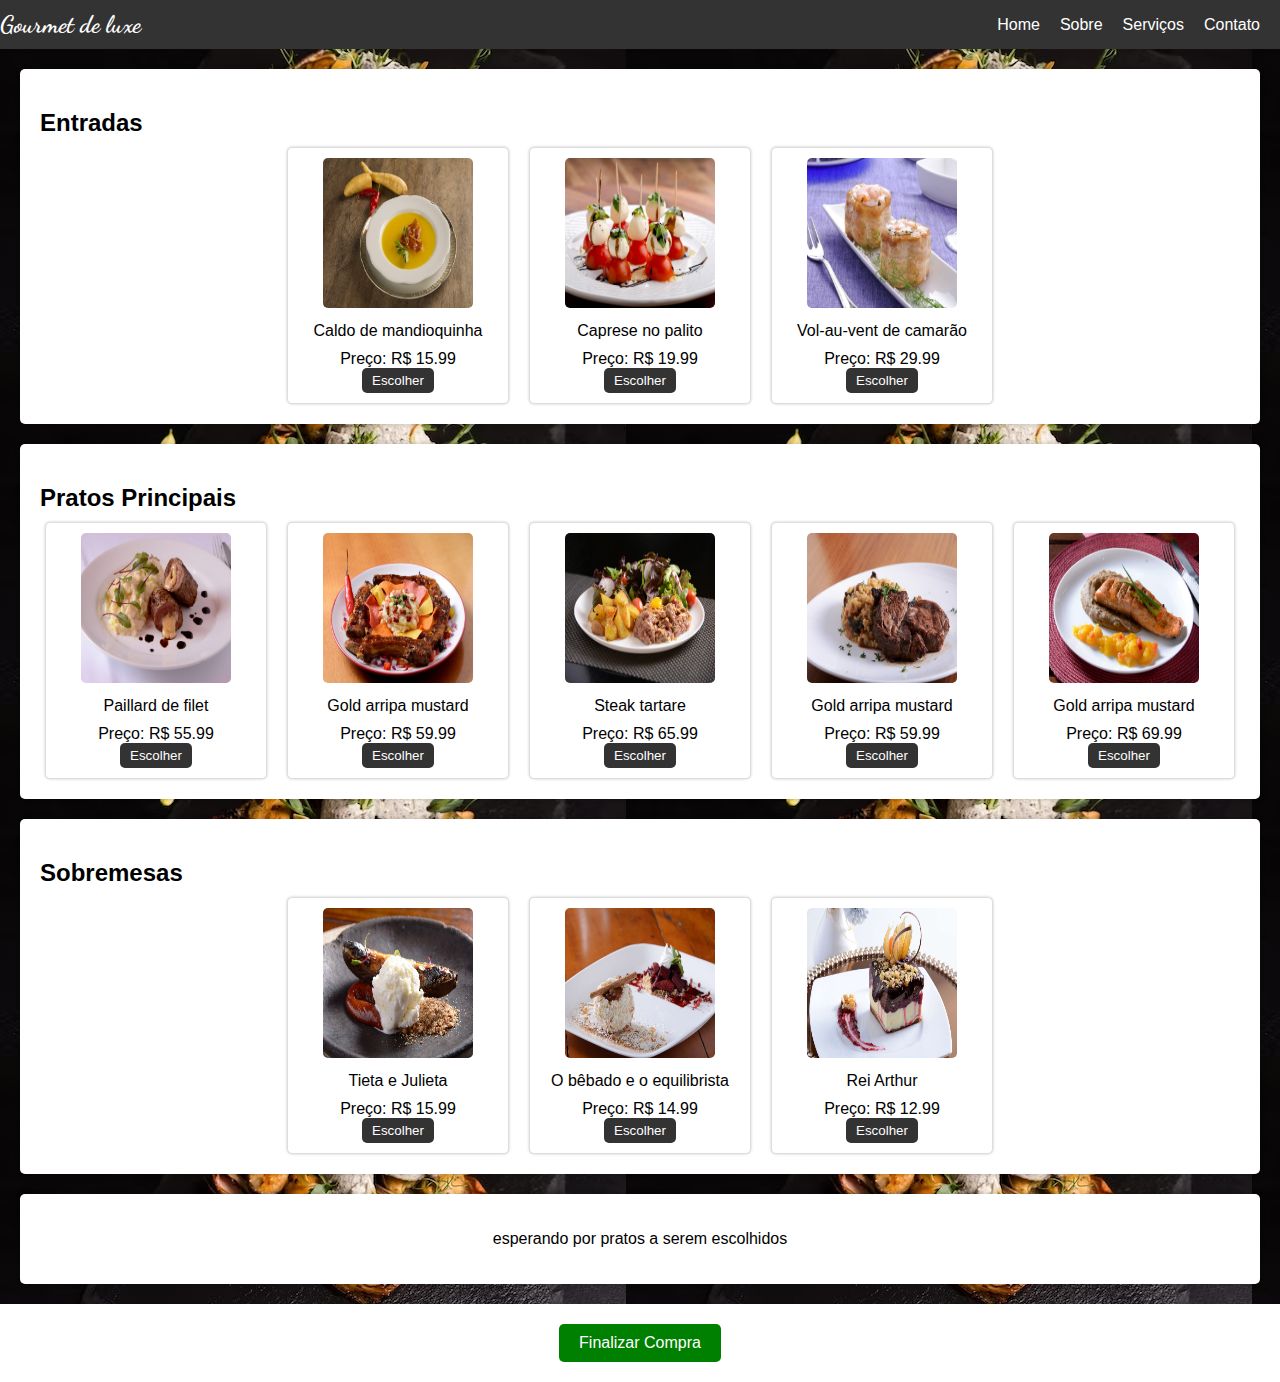
<file: ted web/index.html>
<!DOCTYPE html>
<html lang="pt-BR">
<head>
    <meta charset="UTF-8">
    <meta name="viewport" content="width=device-width, initial-scale=1.0">
    <link rel="stylesheet" href="style.css">
    <title>gourmet de luxe</title>
</head>
<body>
    <header>
        <div class="container">
            <h1 class="logo"> Gourmet de luxe</h1>
        </div>

        <div>
            <ul class="nav">
                <li><a href="#">Home</a></li>
                <li><a href="#">Sobre</a></li>
                <li><a href="#">Serviços</a></li>
                <li><a href="#">Contato</a></li>
            </ul>
        </div>
    </header>

    <div class="categoria">
        <h2>Entradas</h2>
        <div id="entrada-opcoes" class="opcoes">

        </div>
    </div>

    <div class="categoria">
        <h2>Pratos Principais</h2>
        <div id="pratoPrincipal-opcoes" class="opcoes">

        </div>
    </div>
    

    <div class="categoria">
        <h2>Sobremesas</h2>
        <div id="sobremesa-opcoes" class="opcoes">
           
        </div>
    </div>

    
</div>

    <footer>
        <div id="menu-final" class="menu-final">
            <p>esperando por pratos a serem escolhidos</p>
        </div>
    </footer>
    <div class="finalizar-compra-container">
        <button id="finalizar-compra">Finalizar Compra</button>
      </div>

    <script src="script.js"></script>
</body>
</html>
</file>
<file: ted web/style.css>
@import url('https://fonts.googleapis.com/css2?family=Dancing+Script:wght@700&display=swap');

body {
    font-family: Arial, sans-serif;
    margin: 0;
    padding: 0;
    background-color: #f2f2f2;
    background-image: url(img/background.jpg);
}


@font-face {
    font-family: [Dancing Script];
    src: url([https://fonts.googleapis.com/css2?family=Dancing+Script:wght@700&display=swap]);
 }

header {
    background-color: #333;
    color: #fff;
    padding: 10px 0;
    display: flex;
    justify-content: space-between;
    align-items: center;
}

.logo {
    font-size: 24px;
    font-weight: bold;
    font-family: Dancing Script;
}

.nav {
    list-style: none;
    margin: 0;
    padding: 0;
    display: flex;
}

.nav li {
    margin-right: 20px;
}

.nav a {
    text-decoration: none;
    color: #fff;
}
h1 {
    margin: 0;
}

.categoria {
    background-color: #fff;
    margin: 20px;
    padding: 20px;
    border-radius: 5px;
    box-shadow: 0 0 5px rgba(0, 0, 0, 0.2);
}

h2 {
    font-size: 24px;
    margin-bottom: 10px;
}

.opcoes {
    display: flex;
    flex-wrap: wrap;
    gap: 20px;
    justify-content: center;
}

.opcao {
    border: 1px solid #ddd;
    padding: 10px;
    border-radius: 5px;
    box-shadow: 0 0 3px rgba(0, 0, 0, 0.2);
    text-align: center;
    background-color: #fff;
    width: 200px;
}

.opcao img {
    max-width: 100%;
    border-radius: 5px;
}

.opcao span {
    display: block;
    margin-top: 10px;
}

button {
    background-color: #333;
    color: #fff;
    border: none;
    padding: 5px 10px;
    cursor: pointer;
    border-radius: 5px;
}

button:hover {
    background-color: #555;
}

.menu-final {
    background-color: #fff;
    margin: 20px;
    padding: 20px;
    border-radius: 5px;
    box-shadow: 0 0 5px rgba(0, 0, 0, 0.2);
    text-align: center;
}

.prato-final {
    border: 1px solid #ddd;
    padding: 10px;
    border-radius: 5px;
    box-shadow: 0 0 3px rgba(0, 0, 0, 0.2);
    margin: 10px;
    display: inline-block;
    width: 200px;
}

.prato-final img {
    max-width: 100%;
    border-radius: 5px;
}

.prato-final span {
    display: block;
    margin-top: 10px;
    font-weight: bold;
}

.prato-final button {
    background-color: #e74c3c;
    color: #fff;
    border: none;
    padding: 5px 10px;
    cursor: pointer;
    border-radius: 5px;
    margin-top: 10px;
}

.prato-final button:hover {
    background-color: #c0392b;
}


.finalizar-compra-container {
    display: flex;
    justify-content: center;
    align-items: center;
    background-color: white;
    padding: 20px;
  }
  
  #finalizar-compra {
    background-color: green;
    color: white;
    padding: 10px 20px;
    border: none;
    border-radius: 5px;
    cursor: pointer;
    font-size: 16px;
  }
  
  #finalizar-compra:hover {
    background-color: darkgreen;
  }
</file>
